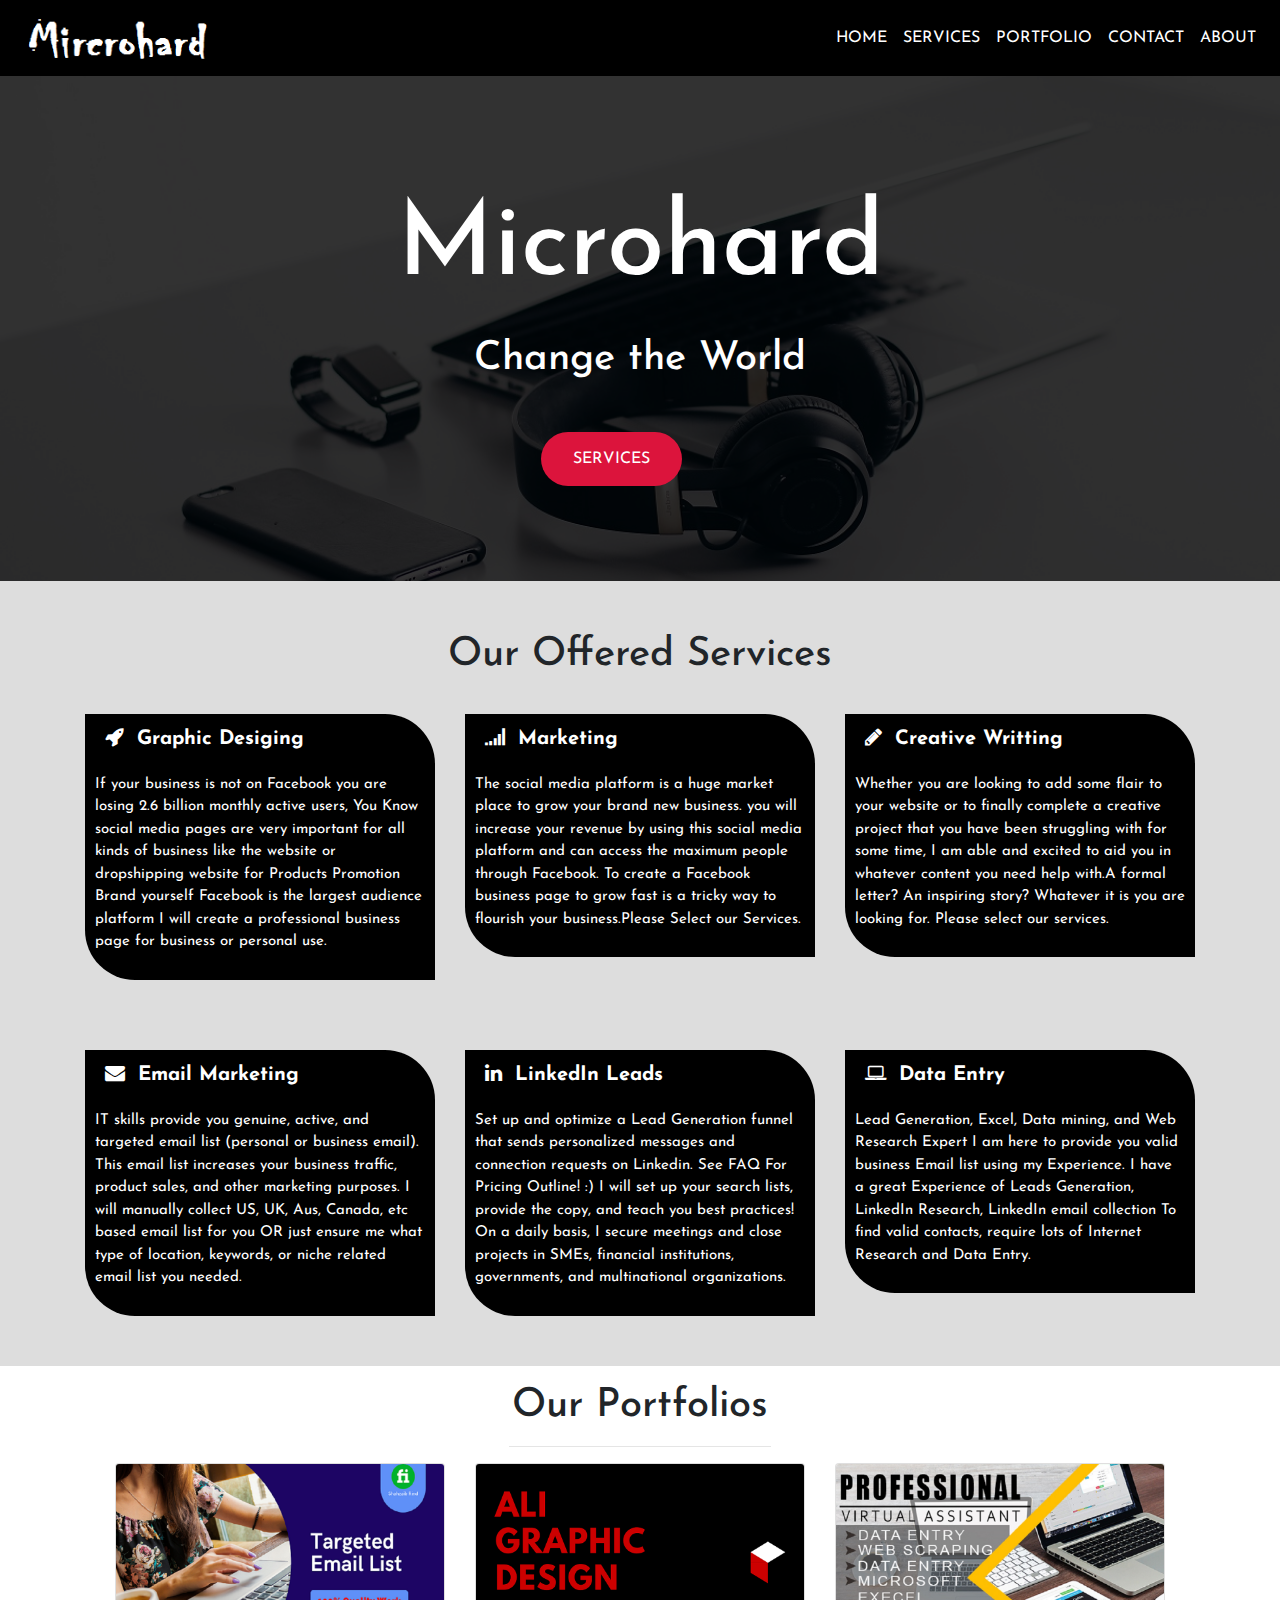
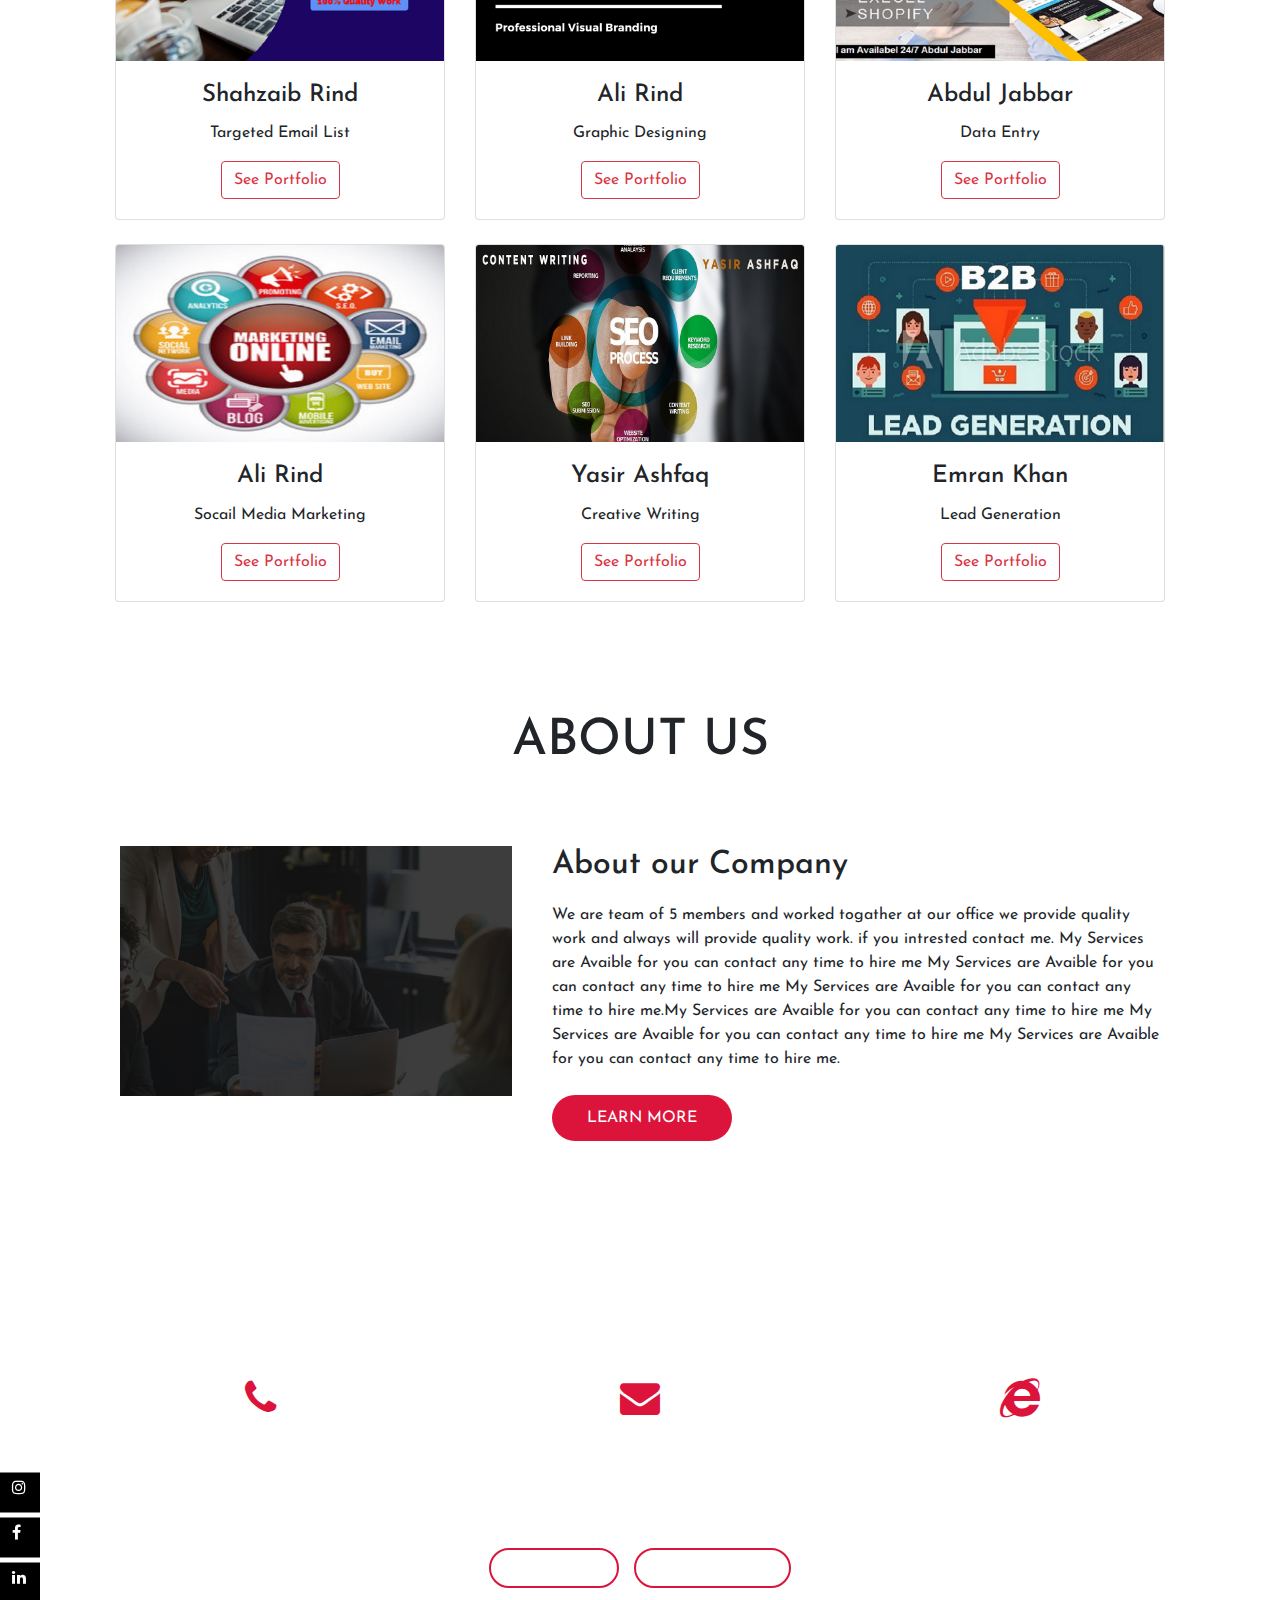
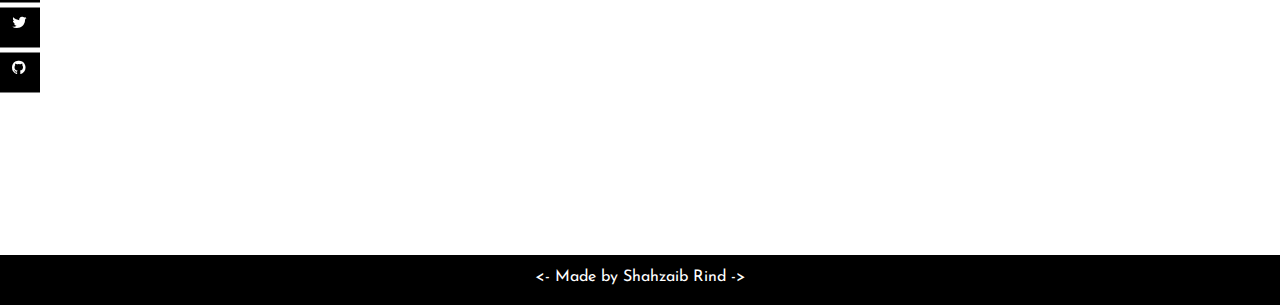
<file: index.html>
<!-- Acccount Passsword BP484bLkn@HLPJZ
	Website Password wYme%GK$*vFq2qudau^l
	
	wordpress password: Z2nq}VR%84n-W[^i
 -->
<!DOCTYPE html>
<html>
	<head>
		<meta charset="utf-8">
		<meta name="viewport" content="width=device-width, initial-scale=1.0">
		<meta http-equiv="X-UA-Compatible" content="ie=edge">
		<title>Microhard</title>
		<link rel="stylesheet" href="https://stackpath.bootstrapcdn.com/bootstrap/4.5.2/css/bootstrap.min.css">
		<link href="https://fonts.googleapis.com/css2?family=Josefin+Sans:wght@700&display=swap" rel="stylesheet">
		<link rel="stylesheet" type="text/css" href="style.css">
		<link rel="stylesheet" type="text/css" href="https://stackpath.bootstrapcdn.com/font-awesome/4.7.0/css/font-awesome.min.css">
		<script src="https://code.jquery.com/jquery-3.5.1.slim.min.js"></script>
		<script src="https://cdn.jsdelivr.net/npm/popper.js@1.16.1/dist/umd/popper.min.js"></script>
		<script src="https://stackpath.bootstrapcdn.com/bootstrap/4.5.2/js/bootstrap.min.js" ></script>
	</head>
	<body>
		<div class="nav-bar">
			<nav class="navbar navbar-expand-lg">
				<a class="navbar-brand" href="#home"> <img src="Images/logo.png"></a>
				<button class="navbar-toggler" type="button" data-toggle="collapse" data-target="#navbarNav" aria-controls="navbarNav" aria-expanded="false" aria-label="Toggle navigation">
				<i class="fa fa-bars"></i>
				</button>
				<div class="collapse navbar-collapse" id="navbarNav">
					<ul class="navbar-nav ml-auto">
						<li class="nav-item">
							<a class="nav-link" href="#home">HOME</a>
						</li>
						<li class="nav-item">
							<a class="nav-link" href="#services">SERVICES</a>
						</li>
						<li class="nav-item">
							<a class="nav-link" href="#portfolio">PORTFOLIO</a>
						</li>
						<li class="nav-item">
							<a class="nav-link" href="#contact">CONTACT</a>
						</li>
						<li class="nav-item">
							<a class="nav-link" href="#about">ABOUT</a>
						</li>
					</ul>
				</div>
			</nav>
		</div>
		
		<section class="section">
			<slider>
			<slide></slide>
			<slide></slide>
			<slide></slide>
			<slide></slide>
			<slide></slide>
			</slider>
			<div class="tite">
				<h1>Microhard</h1>
				<h2>Change the World</h2>
				<a href="#services" class="btun"><i class="fa fa-work"></i>Services</a>
			</div>
		</section>
		<!------------------------Services---------------------->
		<div class="services" id="services">
			<div class="container">
				<h1 class="text-center">Our Offered Services</h1>
				<div class="row">
					<div class="col-md-4">
						<div class="service-box">
							<i class="fa fa-rocket"></i><span>Graphic Desiging</span>
							<p>If your business is not on Facebook you are losing 2.6 billion monthly active users, You Know  social media pages are very important for all kinds of business like the website or dropshipping website for Products Promotion Brand yourself Facebook is the largest audience platform I will create a professional business page for business or personal use.</p>
						</div>
					</div>
					<div class="col-md-4">
						<div class="service-box">
							<i class="fa fa-signal"></i><span>Marketing</span>
							<p>The social media platform is a huge market place to grow your brand new business. you will increase your revenue by using this social media platform and can access the maximum people through Facebook. To create a Facebook business page to grow fast is a tricky way to flourish your business.Please Select our Services.</p>
						</div>
					</div>
					<div class="col-md-4">
						<div class="service-box">
							<i class="fa fa-pencil"></i><span>Creative Writting</span>
							<p>Whether you are looking to add some flair to your website or to finally complete a creative project that you have been struggling with for some time, I am able and excited to aid you in whatever content you need help with.A formal letter? An inspiring story? Whatever it is you are looking for. Please select our services.</p>
						</div>
					</div>
				</div>
			</div>
		</div>
		<div class="services pt-0" id="services">
			<div class="container">
				<div class="row">
					<div class="col-md-4">
						<div class="service-box">
							<i class="fa fa-envelope"></i><span>Email Marketing</span>
							<p>IT skills provide you genuine, active, and targeted email list (personal or business email). This email list increases your business traffic, product sales, and other marketing purposes. I will manually collect US, UK, Aus, Canada, etc based email list for you OR just ensure me what type of location, keywords, or niche related email list you needed.</p>
						</div>
					</div>
					<div class="col-md-4">
						<div class="service-box">
							
							<i class="fa fa-linkedin"></i><span>LinkedIn Leads</span>
							<p>Set up and optimize a Lead Generation funnel that sends personalized messages and connection requests on Linkedin.
								See FAQ For Pricing Outline! :)
							I will set up your search lists, provide the copy, and teach you best practices! On a daily basis, I secure meetings and close projects in SMEs, financial institutions, governments, and multinational organizations.</p>
						</div>
					</div>
					<div class="col-md-4">
						<div class="service-box">
							<i class="fa fa-laptop"></i><span>Data Entry</span>
							<p>Lead Generation, Excel, Data mining, and Web Research  Expert I am here to provide you valid business Email list using my Experience. I have a great Experience of Leads Generation, LinkedIn Research, LinkedIn email collection To find valid contacts, require lots of Internet Research and Data Entry.</p>
						</div>
					</div>
				</div>
			</div>
		</div>
		<!-- Portfolios -->
		<section id="portfolio" class="pt-3" >
			<div class="container">
				<h1 class="text-center text-capitalize">Our Portfolios</h1>
				<hr class="w-25 mx-auto pt-0">
				<div class="row text-center">
					<div class="col-lg-4 col-md-4 col-12">
						<div class="card">
							<img class="card-img-top" src="Images/temp.png" alt="card img">
							<div class="card-body">
								<h4 class="card-title">Shahzaib Rind</h4>
								<p class="card-text">Targeted Email List</p>
								<a href="emailmarketing.html" class="btn btn-outline-danger">See Portfolio</a>
							</div>
						</div>
					</div>
					<div class="col-lg-4 col-md-4 col-12">
						<div class="card">
							<img class="card-img-top" src="Images/5.png" alt="card img">
							<div class="card-body">
								<h4 class="card-title">Ali Rind</h4>
								<p class="card-text">Graphic Designing</p>
								<a href="portfolio.html" class="btn btn-outline-danger">See Portfolio</a>
							</div>
						</div>
					</div>
					<div class="col-lg-4 col-md-4 col-12">
						<div class="card">
							<img class="card-img-top" src="Images/s2r.jpg" alt="card img">
							<div class="card-body">
								<h4 class="card-title">Abdul Jabbar</h4>
								<p class="card-text">Data Entry</p>
								<a href="Dataentry.html" class="btn btn-outline-danger">See Portfolio</a>
							</div>
						</div>
					</div>
					<div class="col-lg-4 col-md-4 col-12 pt-4">
						<div class="card">
							<img class="card-img-top" src="Images/online.jpg" alt="card img">
							<div class="card-body">
								<h4 class="card-title">Ali Rind</h4>
								<p class="card-text">Socail Media Marketing</p>
								<a href="marketing.html" class="btn btn-outline-danger">See Portfolio</a>
							</div>
						</div>
					</div>
					<div class="col-lg-4 col-md-4 col-12 pt-4">
						<div class="card">
							<img class="card-img-top" src="Images/yasir.jpg" alt="card img">
							<div class="card-body">
								<h4 class="card-title">Yasir Ashfaq</h4>
								<p class="card-text">Creative Writing</p>
								<a href="creativewriting.html" class="btn btn-outline-danger">See Portfolio</a>
							</div>
						</div>
					</div>
					<div class="col-lg-4 col-md-4 col-12 pt-4">
						<div class="card">
							<img class="card-img-top" src="Images/lg.jpg" alt="card img">
							<div class="card-body">
								<h4 class="card-title">Emran Khan</h4>
								<p class="card-text">Lead Generation</p>
								<a href="leadgeneration.html" class="btn btn-outline-danger">See Portfolio</a>
							</div>
						</div>
					</div>
				</div>
			</section>
			
			<section class="about-area pt-0" id="about">
				<h3 class="section-title">About us</h3>
				<ul class="about-content">
					<li class="about-left"></li>
					<li class="about-right">
						<h2>About our Company</h2>
						<p>
							We are team of 5 members and worked togather at our office we provide quality work and always will provide quality work. if you intrested contact me.
							My Services are Avaible for you can contact any time to hire me My Services are Avaible for you can contact any time to hire me My Services are Avaible for you can contact any time to hire me.My Services are Avaible for you can contact any time to hire me My Services are Avaible for you can contact any time to hire me My Services are Avaible for you can contact any time to hire me.
						</p>
						<a href="" class="about-btn">Learn more</a>
					</li>
				</ul>
			</section>
			
			<!------------------------Contact---------------------->
			<div class="contact" id="contact">
				<div class="container text-center">
					<h1>Contact us</h1>
					<p>Our Services are Avaiable for you. You can contact any time to hire us</p>
					<div class="row">
						<div class="col-md-4">
							<i class="fa fa-phone"></i>
							<p>+92311374660</p>
							<p>+92311374660</p>
						</div>
						<div class="col-md-4">
							<i class="fa fa-envelope"></i>
							<p>shahzaibrind86@gmail.com</p>
							<p>Microhard@gmail.com</p>
						</div>
						<div class="col-md-4">
							<i class="fa fa-internet-explorer"></i>
							<p>www.Microhard.com</p>
						</div>
					</div>
					<a href="index.html" class="btun"><i class="fa fa-home"></i>Home</a>
					<a href="mailto:shahzaibrind86@gmail.com?Subject=Hello%20again" class="btun" target="_top"><i class="fa fa-envelope"></i>Email us</a>
				</div>
				<div class="social-icons">
					<ul>
						<a href="#"><li class="fa fa-instagram"></li></a>
						<a href="#"><li class="fa fa-facebook"></li></a>
						<a href="https://www.linkedin.com/in/shahzaib-rind-b3976a170/"><li class="fa fa-linkedin"></li></a>
						<a href="#"><li class="fa fa-twitter"></li></a>
						<a href="#"><li class="fa fa-github"></li></a>
					</ul>
				</div>
				
				<div class="footer text-center">
<p><- Made by Shahzaib Rind -></i></p>
				</div>
			</div>
		</section>
		<script src="smooth-scroll.js"></script>
		<script>
			var scroll = new SmoothScroll('a[href*="#"]');
		</script>
	</body>
</html>
</file>
<file: style.css>
:root{
	--fontf: 'Josefin Sans', sans-serif;
}

*{
	margin: 0;
	padding: 0;
	box-sizing: border-box;
	font-family: var(--fontf);
}

body{
	font-family: var(--fontf);
}
ul, nav {
	list-style: none;
}

a {
	text-decoration: none;
	cursor: pointer;
	color: inherit;
}

header {
	position: absolute;
	top: 0;
	left: 0;
	z-index: 10;
	width: 100%;
	display: -webkit-flex;
	display: -moz-flex;
	display: -ms-flex;
	display: -o-flex;
	display: flex;
	justify-content: space-between;
	align-items: center;
	color: #fff;
	padding: 35px 100px 0;
}

header h2 {
	text-transform: uppercase;
	font-family: var(--fontf);
}
 
header nav {
	display: -webkit-flex;
	display: -moz-flex;
	display: -ms-flex;
	display: -o-flex;
	display: flex;
}

header nav li {
	margin: 0 15px;
}

header nav li:first-child{
	margin-left: 0;
}

header nav li:last-child{
	margin-right:0;
}

@media (max-width: 1000px) {
	header {
		padding: 20px 50px;
	}
}
@media (max-width: 700px) {
	header {
		flex-direction: column;
	}
	header h2 {
		margin-bottom: 15px;
	}
	header 	nav li {
		margin: 0 7px;
	}
}

section {
	display: -webkit-flex;
	display: -moz-flex;
	display: -ms-flex;
	display: -o-flex;
	display: flex;
	flex-direction: column;
	align-items: center;
	padding: 110px 100px;
}

@media (max-width: 1000px) {
	section {
		padding: 100px 50px;
	}
}

@media (max-width: 600px) {
	section {
		padding: 125px 30px;
	}
}

/*.slidershow {
	width: 1000px;
	height: 450px;
	overflow: hidden;
}
.middle {
	position: absolute;
	top: 20%;
	left: 20%;
	transform: translate(-7%, -8%);
}*/
.navi {
	position: absolute;
	bottom: 20px;
	left: 40%;
	transform: translateX(-50%;);
	display: flex;
}
.bar {
	width: 80px;
	height: 30px;
	border: 2px solid black;
	margin: 6px;
	cursor: pointer;
	transition: 0.6s;
	margin-bottom: 	5%;
	border-radius: 4rem;
}
.bar:hover{
	background: crimson;
}
input[name="r"] {
	position: absolute;
	visibility: hidden;
}

/*.slides {
	width: 500%;
	height: 100%;
	display: flex;
}

.slide {
	width: 20%;
	transition: 0.6s;
}
.slide img {
	width: 100%;
	height: 100%;
}
#r1:checked ~ .s1 {
	margin-left: 0;
}
#r2:checked ~ .s1 {
	margin-left: -20%;
}
#r3:checked ~ .s1 {
	margin-left: -40%;
}
#r4:checked ~ .s1 {
	margin-left: -60%;
}
#r5:checked ~ .s1 {
	margin-left: -80%;
}
section p {
	max-width: 800px;
	text-align: center;
	margin-bottom: 35px;
	padding: 0 20px;
	line-height: 2;
}

.banner-area {
 	position: relative;
	justify-content: center;
	min-height: 100vh;
	color: #fff;
	text-align: center;
}

.banner-area .slider {
	background-image: url(back.jpg);
	position: absolute;
	top: 0;
	left: 0;
	width: 100%;
	height: 100%;
	-webkit-background-size: cover;
	background-size: cover;
	z-index: -1;
}

.banner-area .slider {
	width: 100%;
	height: 600px;
	position: absolute;
	background-image: url(back.jpg);
	background-size: cover;
	left: 0px;
	top: -5%;
	animation: slider 9s infinite;


}
@keyframes slider{
	0%{background-image: url(back.jpg);}
	35%{background-image: url(back2.jpg);}
	70%{background-image: url(back3.jpg);}
}*/
.banner-area .slider:after {
	content: '';
	position: absolute;
	top: 0;
	left: 0;
	width: 100%;
	height: 100%;
	background-color: #000;
	opacity: .8;
} 

.banner-area h1 {
	margin-bottom: 15px;
	font-size: 65px;
	font-family: var(--fontf);
}

.banner-area h3 {
	margin-bottom: 40px;
	font-size: 25px;
	font-family: var(--fontf);
}

.banner-area a.banner-btn {
	padding: 15px 35px;
	background: crimson;
	border-radius: 50px;
	text-transform: uppercase;
}
.banner-area a.banner-btn:hover {
	border: 2px solid #fff !important;
	background: crimson !important;
	transition: 0.6s;
	color: #fff;
}
@media (max-width: 800px) {
	.banner-area {
		min-height: 600px;
	}
	.banner-area h1{
		font-size: 32px;
	}
	.banner-area h3{
		font-size: 20px;
	}
	.banner-area a.banner-btn {
		padding: 15px 40px;
	}
}


ul.about-content {
	width: 100%;
	display: -webkit-flex;
	display: -moz-flex;
	display: -ms-flex;
	display: -o-flex;
	display: flex;
	flex-wrap: wrap;
	justify-content: center;
}

.about-content li {
	padding: 20px;
	height: 290px;
	background-clip: content-box;
	-webkit-background-size: cover;
	background-size: cover;
	background-position: center;
}

.about-left {
	flex-basis: 40%;
	background: linear-gradient(rgba(0,0,0,0.4), rgba(0,0,0,0.4)), url(Images/about.jpg);
}

.about-right {
	flex-basis: 60%;
}

.about-area p {
	max-width: 800px;
	margin-bottom: 35px;
	line-height: 1.5;
	text-align: left;
	padding-left: 0;
	font-family: var(--fontf);
}

.section-title {
	text-transform: uppercase;
	font-size: 50px;
	margin-bottom: 5%;
	font-family: var(--font-family);
}

.about-right h2 {
	margin-bottom: 3%;
	font-family: var(--fontf);
}

.about-btn {
	padding: 15px 35px;
	background: crimson;
	border-radius: 50px;
	text-transform: uppercase;
	color: #fff;
	text-decoration: none;
}

.about-btn:hover {
	border-color: #ddd;
	color: #fff;
	transition: 1s;
	border-style: ridge;
	text-decoration: none;

}
@media (max-width: 1000px) {
	.about-left,
	.about-right {
		flex-basis: 100%;
	}
	.about-content li {
		padding: 8px;
	}
}


#service {
	background: #ddd;
}

ul.service-content {
	width: 100%;
	display: -webkit-flex;
	display: -moz-flex;
	display: -ms-flex;
	display: -o-flex;
	display: flex;
	flex-wrap: wrap;
	justify-content: center;
}

.service-content li {
	padding: 0 30px;
	flex-basis: 33%;
	text-align: center;
}

.service-content:hover{
	background: crimson;
	color: #fff;
	border-top-right-radius: 0;
	border-bottom-left-radius: 0;	
	border-top-left-radius: 50px;
	border-bottom-right-radius: 50px;
	transition: 1s; 
}

.service-content li i{
	font-size: 50px;
	color: crimson;
	margin-bottom: 25px;
}
@media(max-width: 1000px) {
	.service-content li {
		flex-basis: 100%;
		margin-bottom: 65px;
	}
	.service-content li:last-child {
		margin-bottom: 0;
	}
	.service-content li  p {
		padding: 0;
	}
}

/*---------------------------Services----------------------*/
.services {
	padding-top: 50px;
	padding-bottom: 50px;
	background: #ddd;
	font-family: var(--fontf);
}

.services h1 {
	margin-bottom: 15px;
	font-family: var(--fontf);
}

.service-box {
	background: #000;
	padding: 10px;
	margin-top: 20px;
	border-top-right-radius: 50px;
	border-bottom-left-radius: 50px;

}

.service-box .fa{
	margin: 0 10px;
	font-size: 20px;
	color: #fff;
}

.service-box span{
	margin: 3px;
	font-size: 20px;
	font-weight: bold;
	color: #fff;
	text-decoration: none;
	font-family: var(--fontf);
}

.service-box p{
	font-size: 15px;
	margin-top: 20px;
	color: #fff;
	font-family: var(--fontf);
}

.service-box:hover{
	background: crimson;
	color: #fff;
	border-top-right-radius: 0;
	border-bottom-left-radius: 0;	
	border-top-left-radius: 50px;
	border-bottom-right-radius: 50px;
	transition: 1s; 
}

.service-box:hover p{
	color: #fff;
}

/*---------------------------Contact----------------------*/
.contact {
	top: 50px;
	background: linear-gradient(rgba(0,0,0,0.8), rgba(0,0,0,0.8)), url(Images/phone.jpg);
	background-position: center;
	background-size: cover;
	background-attachment: fixed;
	color: #fff;
}

.contact .row {
	padding: 30px 0;
	font-size: 22px;
}

.contact .col-md-4 .fa{
	padding: 10px;
	font-size: 40px;
	color: crimson;
}

.contact .btun {
	padding: 10px 25px 10px 25px;
	margin: 5px;
	border-radius: 30px;
	border: 2px solid crimson;
	background: transparent;
}

.contact .btun:focus {
	box-shadow: none !important;
}

.contact .btun:hover {
	border: 2px solid crimson !important;
	background: crimson !important;
	transition: 0.6s;
}

.contact .btun .fa {
	margin-right: 10px;
}


.footer {
	background: #000;
	height: 50px;
	margin-top: 50px;
	color: #fff;
	padding-top: 10px;
	font-family: var(--fontf);
}
.footer:hover {
	color: crimson;
	transition: 1s;
}

.contact .fa-heart-o {
	color: red;
}

.nav-bar {
	top: 0;
	position: sticky;
	z-index: 2;
}
.navbar {
	background-color: #000;
}

.navbar-brand img{
	height: 50px
}
.nav-bar .fa-bars {
	font-size: 35px;
	color: #fff;
}\

.navbar-toggler {
	outline: none !important;
}

.navbar-nav {
	float: right;
	text-align: right;
}

.nav-link {
	color: #fff !important;
}
.nav-link:hover {
	color: crimson !important;
	transition: 0.7s;
}

/*---------------------------Socail Icons----------------------*/
.social-icons {
	top: 50%;
	transform: translateY(-50%);
	position: sticky;
	z-index: 1;
	width: 40px;
}

.social-icons ul {
	padding: initial;
}

.social-icons ul li {
	height: 40px;
	width: 40px;
	list-style-type: none;
	padding-left: 12px;
	padding-top: 6px;
	margin-top: 5px;
	background: #000;
	color: #fff;
}
.social-icons ul li:hover {
	padding-left: 30px;
	width: 60px;
	transition: 1s;
	background-color: crimson;
}

html, body {
	width: 100%;
	height: 100%;
	padding: 0;
	margin: 0;
}

slider {
	display: block;
	width: 100%;
	height: 100%;
	-webkit-background-size: cover;
	background-size: cover;
	overflow: hidden;
	position: absolute;
	bottom: 0%;
	z-index: -1;
	
}
slider:after {
	content: '';
	position: absolute;
	top: 0;
	left: 0;
	width: 100%;
	height: 100%;
	background-color: #000;
	opacity: .8;
}
slider > * {
	position: absolute;
	display: block;
	width: 100%;
	height: 100%;
	background: #1f1f1f;
	animation: slide 12s infinite;
	overflow: hidden;
}

slide:nth-child(1) {
	left: 0%;
	animation-delay: -1s;
	background-image: url(Images/11.jpg);
	background-size: cover;
	background-position: center;
}

slide:nth-child(2) {
	animation-delay: 2s;
	background-image: url(Images/22.jpg);
	background-size: cover;
	background-position: center;
}

slide:nth-child(3) {
	animation-delay: 5s;
	background-image: url(Images/33.jpg);
	background-size: cover;
	background-position: center;
}

slide:nth-child(4) {
	left: 0%;
	animation-delay: 8s;
	background-image: url(Images/4.jpg);
	background-size: cover;
	background-position: center;
}
slide:nth-child(5) {
	left: 0%;
	animation-delay: 8s;
	background-image: url(Images/phone.jpg);
	background-size: cover;
	background-position: center;
}

slide p {
	font-family: comfortaa;
	font-size: 7rem;
	text-align: center;
	display: block;
	margin-top: 10rem;
	color: crimson;
	opacity: 7;
}
slide p span{
	font-family: comfortaa;
	font-size: 5rem;
	text-align: center;
	align-items: center;
	display: block;
	margin-top: -2rem;
	color: crimson;
	opacity: 7;
}

@keyframes slide {
	0% {left: 100%; width: 100%;}
	5% {left: 0%;}
	25% {left: 0%;}
	30% {left: -100%; width: 100%;}
	30.0001% {left: -100%; width: 0%;}
 	100% {left: 100%; width: 0%;}
}

.tite h1 {
	margin-bottom: 1.5rem;
	font-size: 6.5rem;
	font-family: var(--fontf);
	text-align: center;
	color: #fff;
}
.tite h2 {
	margin-bottom: 4rem;
	font-size: 2.5rem;
	text-align: center;
	font-family: var(--fontf);
	color: #fff;
}
.btun{
	margin-top: -3rem;
	margin-left: 9rem;
	padding: 1.2rem 2rem;
	background: crimson;
	border-radius: 50px;
	text-transform: uppercase;
	color: #fff;
}	
.btun:hover {
	color: #fff;
	transition: 0.6s;
	border-style: ridge;
	text-decoration: none;
}
@media (max-width: 1000px) {
	.slide img{
		height: 400px;
		width: 900px;
		display:grid;
		place-items: center;
		
	}
}
@media (max-width: 700px) {
	.slide img{
		height: 400px;
		width: 900px;
		display:grid;
		place-items: center;
	}
}

.carousel-inner img {
		width: 100%;
		height: 100%;
		}
</file>
